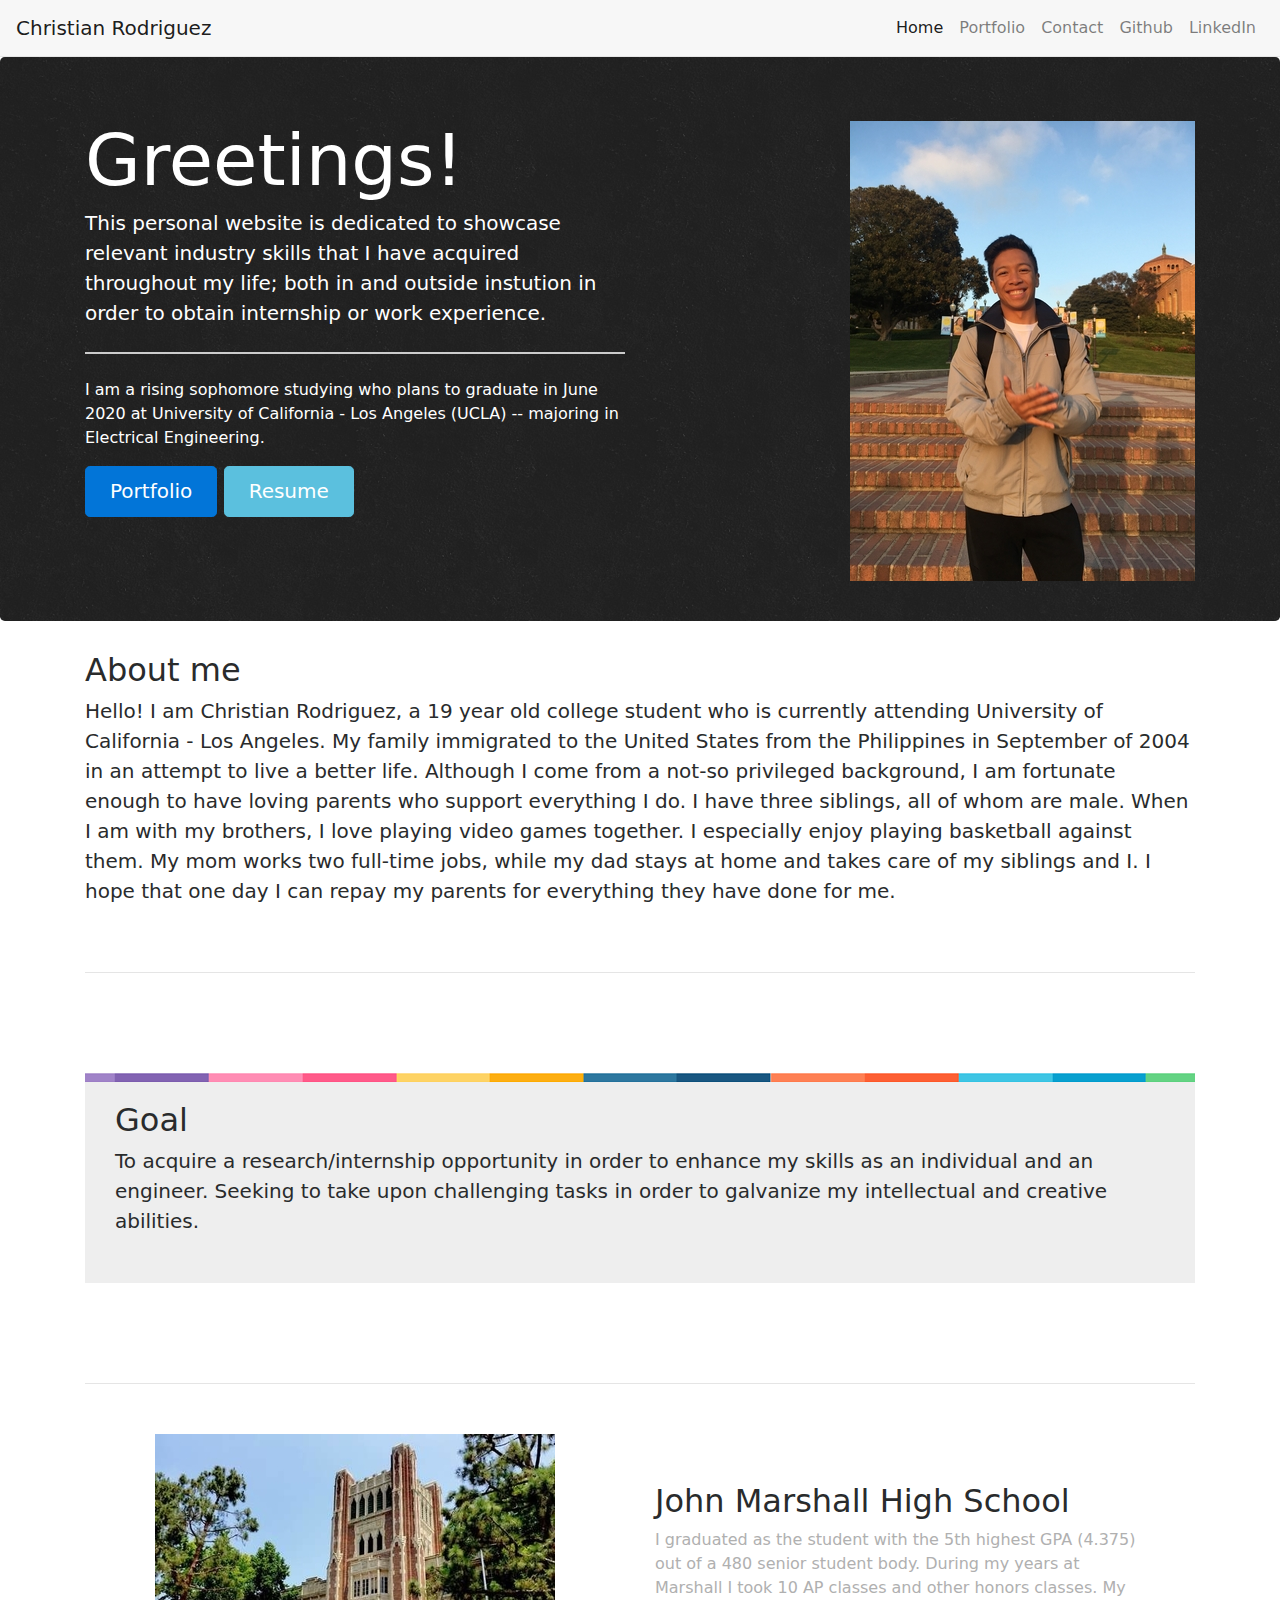
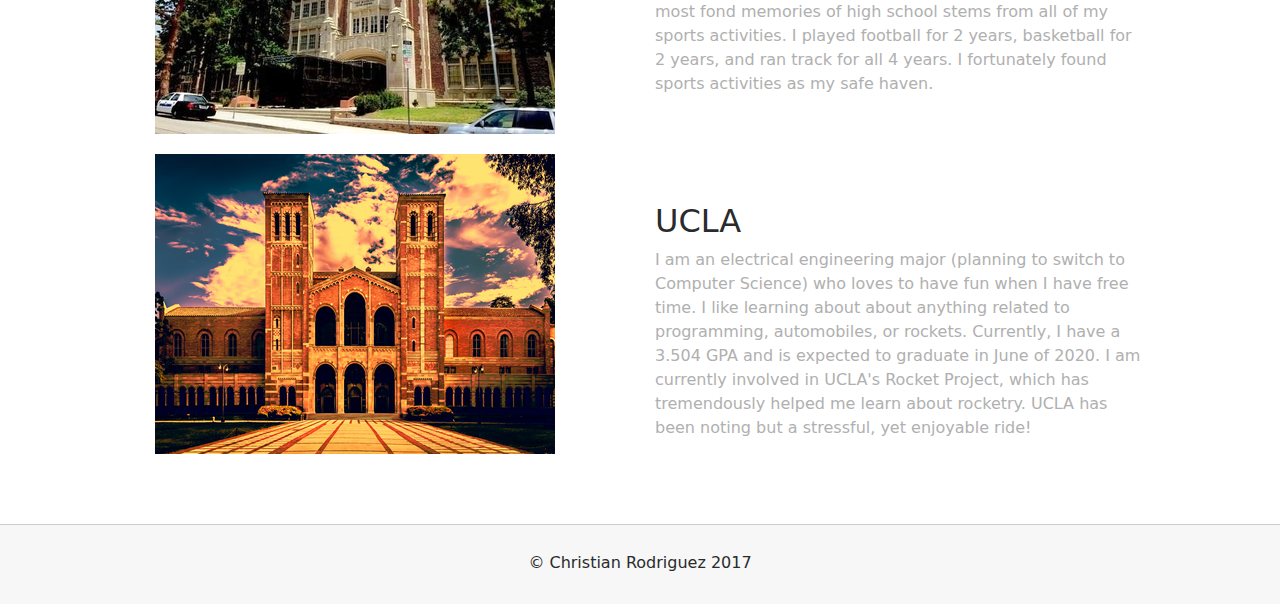
<file: index.html>
<!DOCTYPE html>
<html lang="en">
<head>
    <meta charset="UTF-8">
    <title>Christian Rodriguez</title>
    <link rel="stylesheet" href="src/css/bootstrap.min.css" />
    <link rel="stylesheet" href="src/css/styles.css" />
    <meta name="viewport" content="width=device-width, initial-scale=1">
    <script>
        (function(i,s,o,g,r,a,m){i['GoogleAnalyticsObject']=r;i[r]=i[r]||function(){
            (i[r].q=i[r].q||[]).push(arguments)},i[r].l=1*new Date();a=s.createElement(o),
            m=s.getElementsByTagName(o)[0];a.async=1;a.src=g;m.parentNode.insertBefore(a,m)
        })(window,document,'script','https://www.google-analytics.com/analytics.js','ga');

        ga('create', 'UA-104093098-1', 'auto');
        ga('send', 'pageview');

    </script>
</head>
<body>
<div class="wrapper">
    <!--------NAVBAR -------->
    <nav class="navbar navbar-toggleable-md navbar-light bg-faded fixed-top">
        <button class="navbar-toggler navbar-toggler-right" type="button" data-toggle="collapse" data-target="#navbarNav" aria-controls="navbarNav" aria-expanded="false" aria-label="Toggle navigation">
            <span class="navbar-toggler-icon"></span>
        </button>
        <a class="navbar-brand" href="index.html">Christian Rodriguez</a>
        <div class="collapse navbar-collapse justify-content-end" id="navbarNav">
            <ul class="navbar-nav">
                <li class="nav-item active">
                    <a class="nav-link" href="index.html">Home<span class="sr-only">(current)</span></a>
                </li>
                <li class="nav-item">
                    <a class="nav-link" href="portfolio.html">Portfolio</a>
                </li>
                <li class="nav-item">
                    <a class="nav-link" href="contact.html">Contact</a>
                </li>
                <li class="nav-item">
                    <a class="nav-link" href="https://github.com/christiaanrr" target="_blank">Github</a>
                </li>
                <li class="nav-item">
                    <a class="nav-link" href="https://www.linkedin.com/in/christian-rodriguez-967575124/" target="_blank">LinkedIn</a>
                </li>
            </ul>
        </div>
    </nav>
    <!----- END NAVBAR ------>
    <!----- JUMBOTRON ------->
    <div class="jumbotron">
        <div class="container">
            <div class="row">
                <div class="col-md-6">
                    <h1 class="display-3 greeting">Greetings!</h1>
                    <p class="lead">This personal website is dedicated to showcase relevant industry skills that I have acquired throughout my life; both in and outside instution
                        in order to obtain internship or work experience.</p>
                    <hr class="my-4">
                    <p>I am a rising sophomore studying who plans to graduate in June 2020 at University of California - Los Angeles (UCLA) -- majoring in Electrical Engineering.</p>
                    <p class="lead">
                        <a class="btn btn-primary btn-lg" href="portfolio.html" role="button">Portfolio</a>
                        <a class="btn btn-info btn-lg" href="src/other/ResumeAnon.pdf" download="Christian's Resume">Resume</a>
                    </p>
                </div>
                <div class="col-sm-6 hidden-sm-down">
                    <div class="profile float-right"></div>
                </div>
            </div>
        </div>
    </div>
    <!--- END JUMBOTRON ----->
    <!---- MAIN CONTENT ----->
    <div class="container main-content">
        <div class="row main-row">
            <div class="col-sm-12">
                <h2>About me</h2>
                <p class="lead"> Hello! I am Christian Rodriguez, a 19 year old college student who is currently attending
                    University of California - Los Angeles. My family immigrated to the United States from the Philippines in
                    September of 2004 in an attempt to live a better life. Although I come from a not-so privileged background,
                    I am fortunate enough to have loving parents who support everything I do. I have three siblings, all of
                    whom are male. When I am with my brothers, I love playing video games together. I especially enjoy
                    playing basketball against them. My mom works two full-time jobs, while my dad stays at home and takes
                    care of my siblings and I. I hope that one day I can repay my parents for everything they have done for me.</p>
            </div>
        </div>

        <hr class="hr-1">
        <div class="panel panel-default">
            <div class="row panel-body">
                <div class="col-sm-12 mr-auto">
                    <h2>Goal</h2>
                    <p class="lead">To acquire a research/internship opportunity in order to enhance my skills as an
                        individual and an engineer. Seeking to take upon challenging tasks in order to galvanize my
                        intellectual and creative abilities.</p>
                </div>
            </div>
        </div>

        <hr class="hr-2">
        <div class="row main-row">
            <div class="col-sm-6 hidden-sm-down">
                <div class="jmhs img-fluid rounded"></div>
            </div>
            <div class="col-md-6 ft">
                <h2>John Marshall High School</h2>
                <p>I graduated as the student with the 5th highest GPA (4.375) out of a 480 senior student body.
                    During my years at Marshall I took 10 AP classes and other honors classes. My most fond memories of high school stems from all of my sports activities. I played football for 2 years, basketball
                    for 2 years, and ran track for all 4 years. I fortunately found sports activities as my safe haven.</p>
            </div>
        </div>

        <div class="row main-row">
            <div class="col-sm-6 hidden-sm-down">
                <div class="ucla img-fluid rounded float-lg-right"></div>
            </div>
            <div class="col-md-6 ft">
                <h2>UCLA</h2>
                <p>I am an electrical engineering major (planning to switch to Computer Science) who loves to have
                    fun when I have free time. I like learning about about anything related to programming, automobiles,
                    or rockets. Currently, I have a 3.504 GPA and is expected to graduate in June of 2020.
                    I am currently involved in UCLA's Rocket Project, which has tremendously helped me learn about
                    rocketry. UCLA has been noting but a stressful, yet enjoyable ride!</p>
            </div>
        </div>
    </div>
    <!--- END MAIN CONTENT -->
</div>
<!------ FOOTER --------->
<footer class="bg-faded mt-5">
    <div class="container-fluid py-3">
        <div class="row justify-content-center">
            &copy; Christian Rodriguez 2017
        </div>
    </div>
</footer>
<!---- END FOOTER ------->
<script src="src/js/tether.min.js"></script>
<script src="src/js/jquery.min.js"></script>
<script src="src/js/bootstrap.min.js"></script>
</body>
</html>
</file>
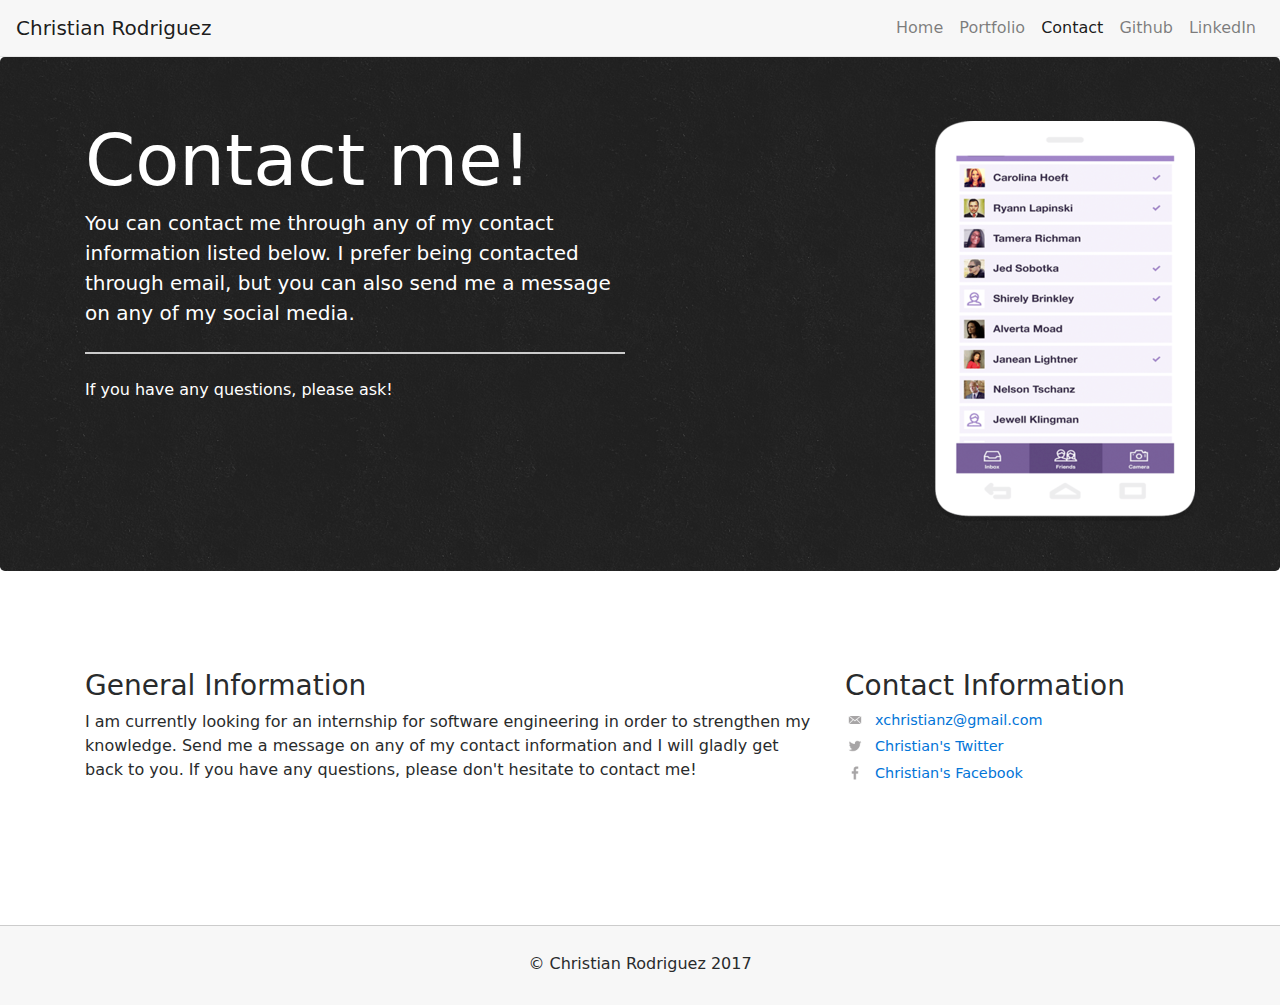
<file: contact.html>
<!DOCTYPE html>
<html lang="en">
<head>
    <meta charset="UTF-8">
    <title>Contact Page</title>
    <link rel="stylesheet" href="src/css/bootstrap.min.css" />
    <link rel="stylesheet" href="src/css/styles.css" />
    <meta name="viewport" content="width=device-width, initial-scale=1">
    <script>
        (function(i,s,o,g,r,a,m){i['GoogleAnalyticsObject']=r;i[r]=i[r]||function(){
            (i[r].q=i[r].q||[]).push(arguments)},i[r].l=1*new Date();a=s.createElement(o),
            m=s.getElementsByTagName(o)[0];a.async=1;a.src=g;m.parentNode.insertBefore(a,m)
        })(window,document,'script','https://www.google-analytics.com/analytics.js','ga');

        ga('create', 'UA-104093098-1', 'auto');
        ga('send', 'pageview');

    </script>
</head>
<body>
<div class="wrapper">
    <!--------NAVBAR -------->
    <nav class="navbar navbar-toggleable-md navbar-light bg-faded fixed-top">
        <button class="navbar-toggler navbar-toggler-right" type="button" data-toggle="collapse" data-target="#navbarNav" aria-controls="navbarNav" aria-expanded="false" aria-label="Toggle navigation">
            <span class="navbar-toggler-icon"></span>
        </button>
        <a class="navbar-brand" href="index.html">Christian Rodriguez</a>
        <div class="collapse navbar-collapse justify-content-end" id="navbarNav">
            <ul class="navbar-nav">
                <li class="nav-item">
                    <a class="nav-link" href="index.html">Home</a>
                </li>
                <li class="nav-item">
                    <a class="nav-link" href="portfolio.html">Portfolio</a>
                </li>
                <li class="nav-item active">
                    <a class="nav-link" href="contact.html">Contact<span class="sr-only">(current)</span></a>
                </li>
                <li class="nav-item">
                    <a class="nav-link" href="https://github.com/christiaanrr" target="_blank">Github</a>
                </li>
                <li class="nav-item">
                    <a class="nav-link" href="https://www.linkedin.com/in/christian-rodriguez-967575124/" target="_blank">LinkedIn</a>
                </li>
            </ul>
        </div>
    </nav>
    <!----- END NAVBAR ------>
    <!----- JUMBOTRON ------->
    <div class="jumbotron">
        <div class="container">
            <div class="row">
                <div class="col-md-6">
                    <h1 class="display-3 greeting">Contact me!</h1>
                    <p class="lead">You can contact me through any of my contact information listed below.
                        I prefer being contacted through email, but you can also send me a message on any of my
                        social media.</p>
                    <hr class="my-4">
                    <p>If you have any questions, please ask!</p>
                </div>
                <div class="col-sm-6 hidden-sm-down">
                    <div class="device float-right"></div>
                </div>
            </div>
        </div>
    </div>
    <!---- END JUMBOTRON ---->
    <!----- MAIN CONTENT ---->
    <div class="container contact">
        <div class="row">
            <div class="col-sm-8">
                <h3>General Information</h3>
                <p>I am currently looking for an internship for software engineering in order to strengthen my knowledge.
                    Send me a message on any of my contact information and I will gladly get back to you. If you have any questions,
                    please don't hesitate to contact me!</p>
            </div>
            <div class="col-sm-4">
                <h3>Contact Information</h3>
                <ul class="contact-info">
                    <li class="email"><a href="mailto:xchristianz@gmail.com" title="Christian's Email">xchristianz@gmail.com</a></li>
                    <li class="twitter"><a href="http://twitter.com/intent/tweet?screen_name=christiaanrr" title="Tweet Christian">Christian's Twitter</a></li>
                    <li class="facebook"><a href="https://www.facebook.com/christiaanrr" title="Facebook Christian">Christian's Facebook</a></li>
                </ul>
            </div>
        </div>
    </div>
    <!--- END MAIN CONTENT -->
</div>
<!------ FOOTER --------->
<footer class="bg-faded mt-5">
    <div class="container-fluid py-3">
        <div class="row justify-content-center">
            &copy; Christian Rodriguez 2017
        </div>
    </div>
</footer>
<!---- END FOOTER ------->
<script src="src/js/tether.min.js"></script>
<script src="src/js/jquery.min.js"></script>
<script src="src/js/bootstrap.min.js"></script>
</body>
</html>
</file>
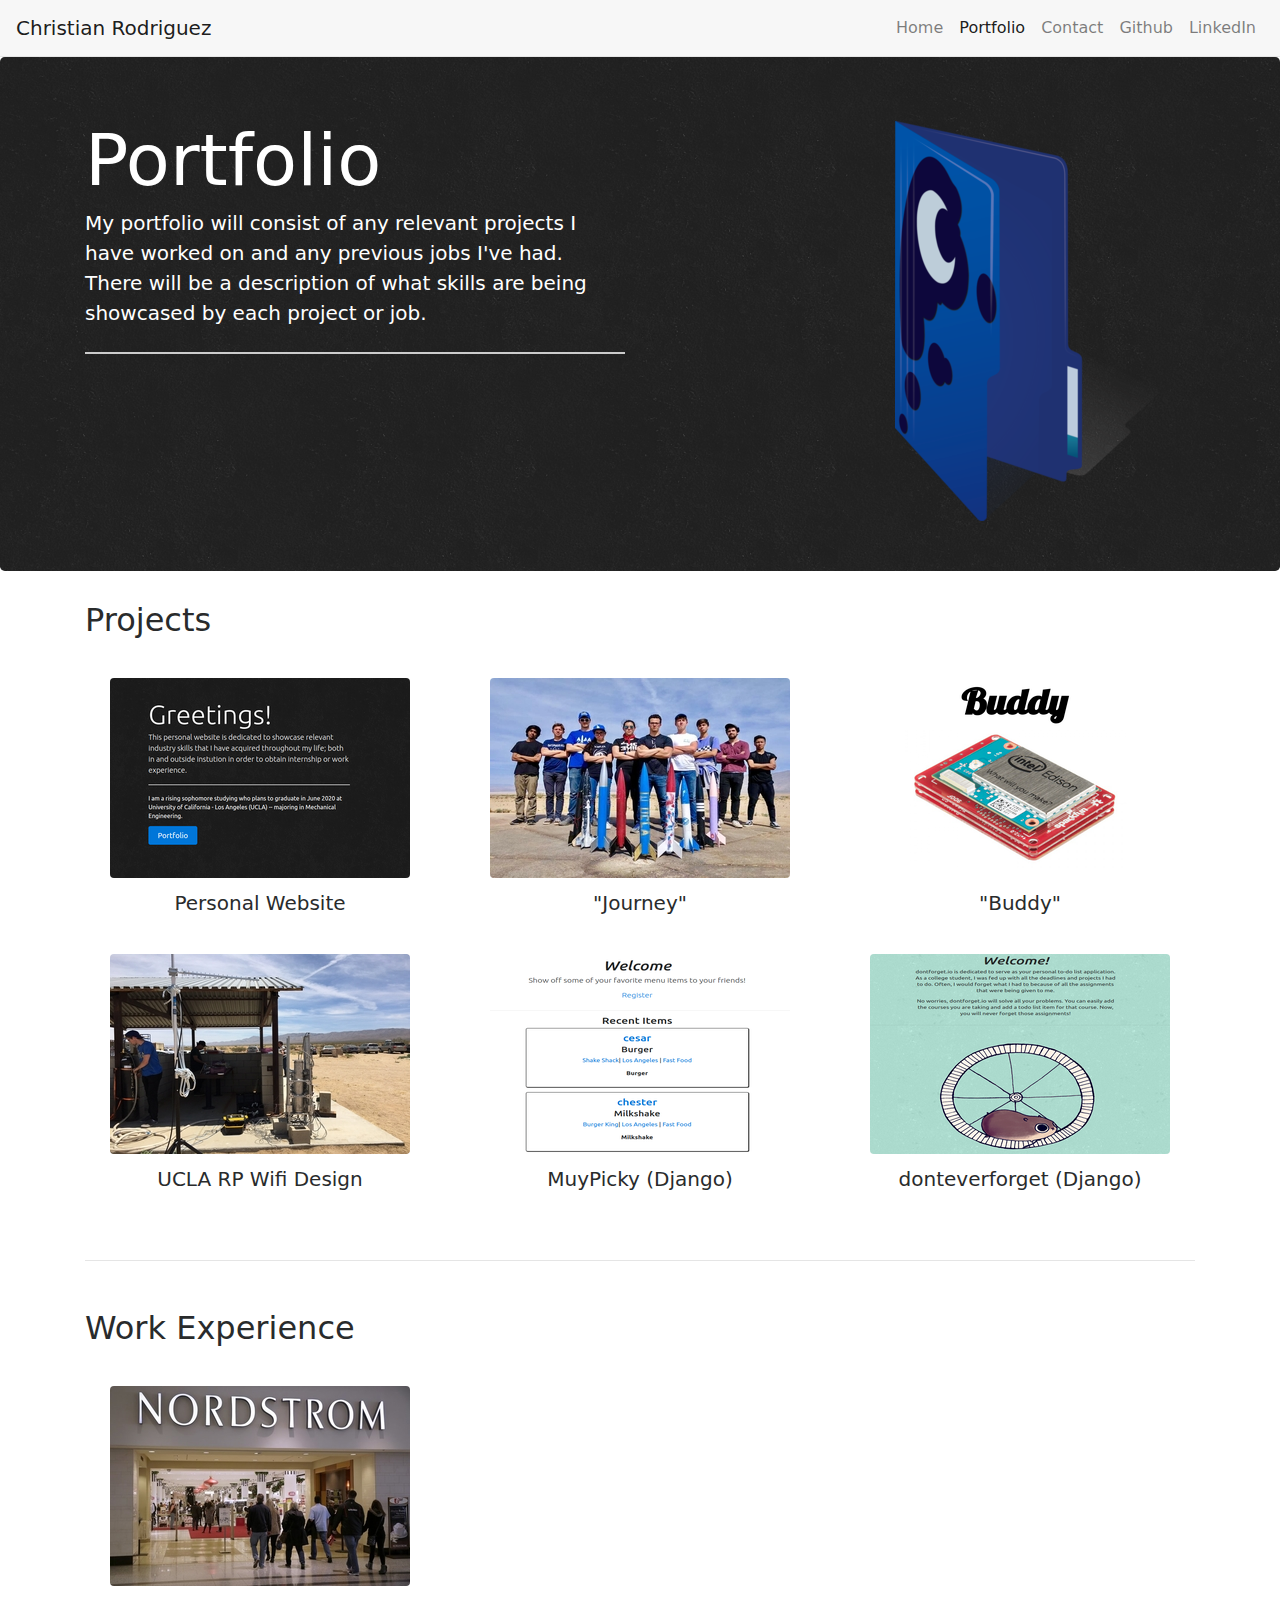
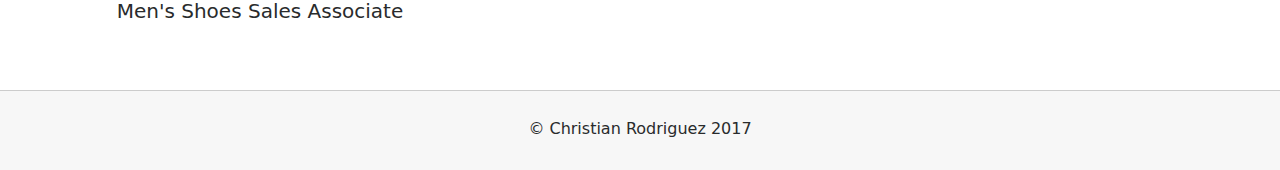
<file: portfolio.html>
<!DOCTYPE html>
<html lang="en">
<head>
    <meta charset="UTF-8">
    <title>Portfolio Page</title>
    <link rel="stylesheet" href="src/css/bootstrap.min.css" />
    <link rel="stylesheet" href="src/css/styles.css" />
    <meta name="viewport" content="width=device-width, initial-scale=1">
    <script>
        (function(i,s,o,g,r,a,m){i['GoogleAnalyticsObject']=r;i[r]=i[r]||function(){
            (i[r].q=i[r].q||[]).push(arguments)},i[r].l=1*new Date();a=s.createElement(o),
            m=s.getElementsByTagName(o)[0];a.async=1;a.src=g;m.parentNode.insertBefore(a,m)
        })(window,document,'script','https://www.google-analytics.com/analytics.js','ga');

        ga('create', 'UA-104093098-1', 'auto');
        ga('send', 'pageview');

    </script>
</head>
<body>
<div class="wrapper">
    <!--------NAVBAR -------->
    <nav class="navbar navbar-toggleable-md navbar-light bg-faded fixed-top">
        <button class="navbar-toggler navbar-toggler-right" type="button" data-toggle="collapse" data-target="#navbarNav" aria-controls="navbarNav" aria-expanded="false" aria-label="Toggle navigation">
            <span class="navbar-toggler-icon"></span>
        </button>
        <a class="navbar-brand" href="index.html">Christian Rodriguez</a>
        <div class="collapse navbar-collapse justify-content-end" id="navbarNav">
            <ul class="navbar-nav">
                <li class="nav-item">
                    <a class="nav-link" href="index.html">Home</a>
                </li>
                <li class="nav-item active">
                    <a class="nav-link" href="portfolio.html">Portfolio<span class="sr-only">(current)</span></a>
                </li>
                <li class="nav-item">
                    <a class="nav-link" href="contact.html">Contact</a>
                </li>
                <li class="nav-item">
                    <a class="nav-link" href="https://github.com/christiaanrr" target="_blank">Github</a>
                </li>
                <li class="nav-item">
                    <a class="nav-link" href="https://www.linkedin.com/in/christian-rodriguez-967575124/" target="_blank">LinkedIn</a>
                </li>
            </ul>
        </div>
    </nav>
    <!----- END NAVBAR ------>
    <!----- JUMBOTRON ------->
    <div class="jumbotron">
        <div class="container">
            <div class="row">
                <div class="col-md-6">
                    <h1 class="display-3 greeting">Portfolio</h1>
                    <p class="lead">My portfolio will consist of any relevant projects I have worked on and
                     any previous jobs I've had. There will be a description of what skills are being showcased
                     by each project or job.</p>
                    <hr class="my-4">
                </div>
                <div class="col-sm-6 hidden-sm-down">
                    <div class="folder float-right"></div>
                </div>
            </div>
        </div>
    </div>
    <!---- END JUMBOTRON ---->
    <!----- MAIN CONTENT ---->
    <div class="container">
        <h2 class="text-lg-left text-center project-heading">Projects</h2>
        <div class="row">
            <div class="col-sm-4">
                <a href="portfolio/website.html" title="Personal Website">
                    <img src="src/img/project-website.png" alt="Personal Website" class="project-img d-block mx-auto rounded"/>
                </a>
                <p class="lead project-caption text-lg-center">Personal Website</p>
            </div>
            <div class="col-sm-4">
                <a href="portfolio/journey.html" title="Journey">
                    <img src="src/img/rocket-team.jpg" alt="Journey" class="project-img d-block mx-auto rounded"/>
                </a>
                <p class="lead project-caption text-lg-center">"Journey"</p>
            </div>
            <div class="col-sm-4">
                <a href="portfolio/buddy.html" title="Buddy">
                    <img src="src/img/buddy.png" alt="Buddy" class="project-img d-block mx-auto rounded"/>
                </a>
                <p class="lead project-caption text-lg-center">"Buddy"</p>
            </div>
        </div>
        <div class="row">
            <div class="col-sm-4">
                <a href="portfolio/wifi.html" title="Wifi Design">
                    <img src="src/img/wifi-system.jpg" alt="Wifi Design" class="project-img d-block mx-auto rounded"/>
                </a>
                <p class="lead project-caption text-lg-center">UCLA RP Wifi Design</p>
            </div>
            <div class="col-sm-4">
                <a href="portfolio/muypicky.html" title="MuyPicky">
                    <img src="src/img/muypicky.png" alt="MuyPicky" class="project-img d-block mx-auto rounded"/>
                </a>
                <p class="lead project-caption text-lg-center">MuyPicky (Django)</p>
            </div>
            <div class="col-sm-4">
                <a href="portfolio/donteverforget.html" title="donteverforget">
                    <img src="src/img/donteverforget.png" alt="donteverforget" class="project-img d-block mx-auto rounded"/>
                </a>
                <p class="lead project-caption text-lg-center">donteverforget (Django)</p>
            </div>
        </div>
        <hr class="hr-3"/>
        <h2 class="text-lg-left text-center project-heading">Work Experience</h2>
        <div class="row">
            <div class="col-sm-4">
                <a href="portfolio/nordstrom.html" title="Nordstrom">
                    <img src="src/img/nordstrom.jpg" alt="Nordstrom" class="project-img d-block mx-auto rounded"/>
                </a>
                <p class="lead project-caption text-lg-center">Men's Shoes Sales Associate</p>
            </div>
        </div>
    </div>
    <!--- END MAIN CONTENT -->
</div>
<!------ FOOTER --------->
<footer class="bg-faded mt-5">
    <div class="container-fluid py-3">
        <div class="row justify-content-center">
            &copy; Christian Rodriguez 2017
        </div>
    </div>
</footer>
<!---- END FOOTER ------->
<script src="src/js/tether.min.js"></script>
<script src="src/js/jquery.min.js"></script>
<script src="src/js/bootstrap.min.js"></script>
</body>
</html>
</file>
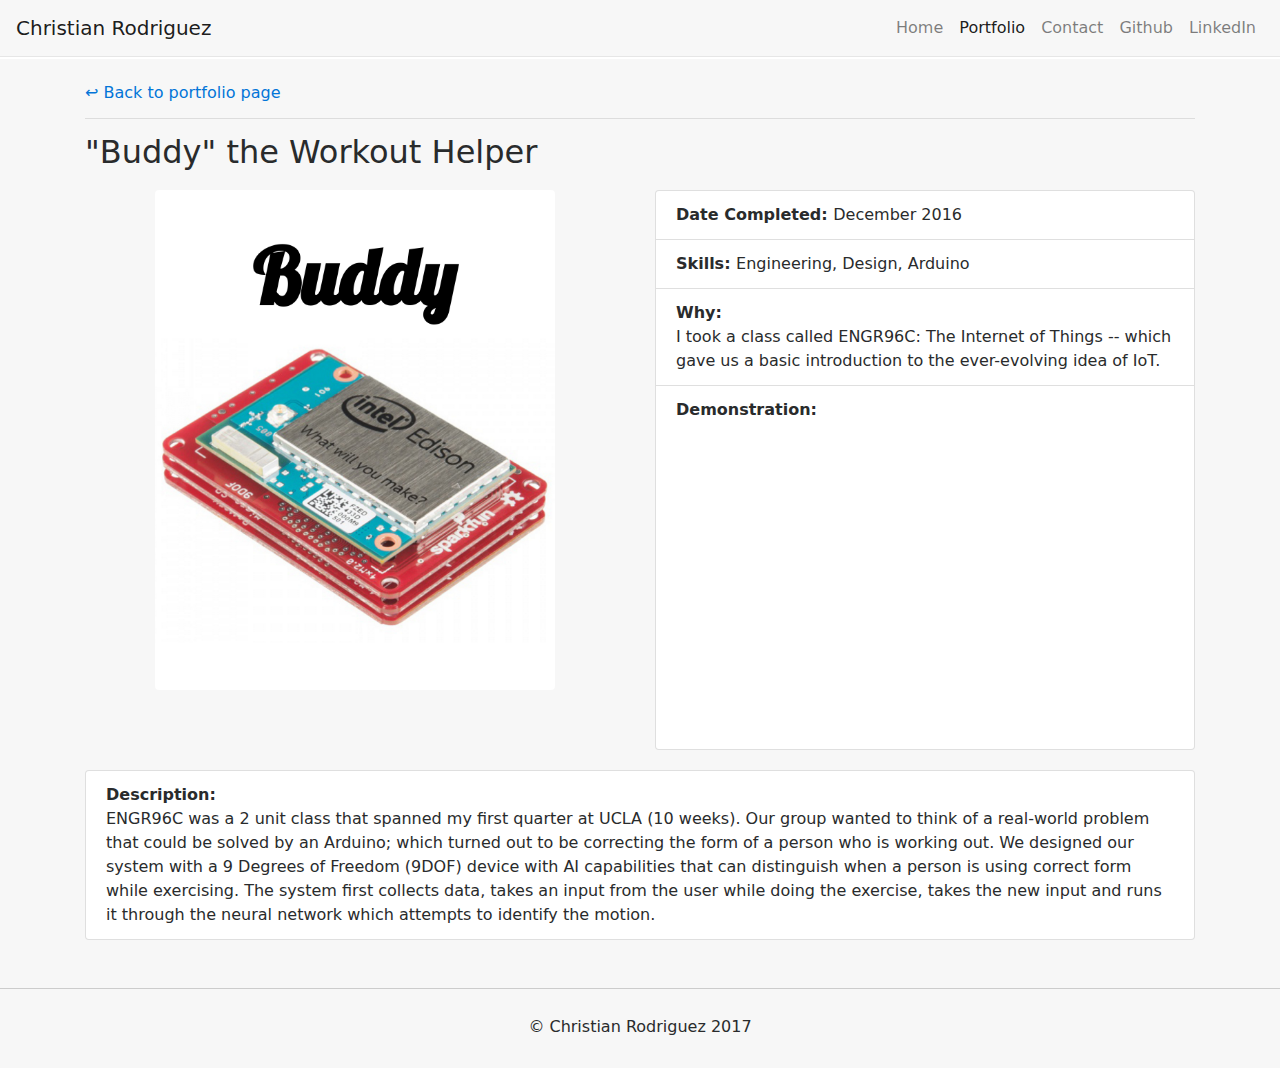
<file: portfolio/buddy.html>
<!DOCTYPE html>
<html lang="en">
<head>
    <meta charset="UTF-8">
    <title>Buddy</title>
    <link rel="stylesheet" href="../src/css/bootstrap.min.css" />
    <link rel="stylesheet" href="../src/css/styles.css" />
    <meta name="viewport" content="width=device-width, initial-scale=1">
    <script>
        (function(i,s,o,g,r,a,m){i['GoogleAnalyticsObject']=r;i[r]=i[r]||function(){
            (i[r].q=i[r].q||[]).push(arguments)},i[r].l=1*new Date();a=s.createElement(o),
            m=s.getElementsByTagName(o)[0];a.async=1;a.src=g;m.parentNode.insertBefore(a,m)
        })(window,document,'script','https://www.google-analytics.com/analytics.js','ga');

        ga('create', 'UA-104093098-1', 'auto');
        ga('send', 'pageview');

    </script>
</head>
<body>
<div class="wrapper bg-faded">
    <!--------NAVBAR -------->
    <nav class="navbar navbar-toggleable-md navbar-light bg-faded fixed-top">
        <button class="navbar-toggler navbar-toggler-right" type="button" data-toggle="collapse" data-target="#navbarNav" aria-controls="navbarNav" aria-expanded="false" aria-label="Toggle navigation">
            <span class="navbar-toggler-icon"></span>
        </button>
        <a class="navbar-brand" href="../index.html">Christian Rodriguez</a>
        <div class="collapse navbar-collapse justify-content-end" id="navbarNav">
            <ul class="navbar-nav">
                <li class="nav-item">
                    <a class="nav-link" href="../index.html">Home</a>
                </li>
                <li class="nav-item active">
                    <a class="nav-link" href="../portfolio.html">Portfolio<span class="sr-only">(current)</span></a>
                </li>
                <li class="nav-item">
                    <a class="nav-link" href="../contact.html">Contact</a>
                </li>
                <li class="nav-item">
                    <a class="nav-link" href="https://github.com/christiaanrr" target="_blank">Github</a>
                </li>
                <li class="nav-item">
                    <a class="nav-link" href="https://www.linkedin.com/in/christian-rodriguez-967575124/" target="_blank">LinkedIn</a>
                </li>
            </ul>
        </div>
    </nav>
    <!----- END NAVBAR ------>
    <!----- MAIN CONTENT ---->
    <div class="container website">
        <a href="../portfolio.html"><h6 class="back-link">&hookleftarrow; Back to portfolio page</h6></a>
        <hr/>
        <h2 class="text-lg-left text-center project-heading">"Buddy" the Workout Helper</h2>
        <div class="row">
            <div class="col-sm-6">
                <img src="../src/img/ss-buddy.png" alt="Buddy the Workout Helper" class="img-fluid rounded ss-buddy d-block mx-auto"/>
            </div>
            <div class="col-sm-6">
                <ul class="list-group list-portfolio">
                    <li class="list-group-item"><span class="font-weight-bold">Date Completed&colon;&nbsp;</span>December 2016</li>
                    <li class="list-group-item"><span class="font-weight-bold">Skills&colon;&nbsp;</span>Engineering, Design, Arduino</li>
                    <li class="list-group-item"><span class="font-weight-bold">Why&colon;&nbsp;</span>I took a class called
                        ENGR96C: The Internet of Things -- which gave us a basic introduction to the ever-evolving idea of IoT.</li>
                    <li class="list-group-item"><span class="font-weight-bold">Demonstration&colon;&nbsp;</span>
                        <a href="https://youtu.be/LdW97plOAgw" target="_blank"><span class="hidden-xl-down yt-link">Buddy's </span></a>
                        <iframe width="560" height="315" class="yt-video" src="https://www.youtube.com/embed/N7ZowiQPUgc" frameborder="0" allowfullscreen></iframe></li>
                </ul>
            </div>
        </div>
        <div class="row">
            <div class="col-sm-12">
                <ul class="list-group portfolio-description">
                    <li class="list-group-item"><span class="font-weight-bold">Description&colon;&nbsp;</span>
                        ENGR96C was a 2 unit class that spanned my first quarter at UCLA (10 weeks). Our group wanted to
                     think of a real-world problem that could be solved by an Arduino; which turned out to be correcting
                     the form of a person who is working out. We designed our system with a 9 Degrees of Freedom (9DOF)
                     device with AI capabilities that can distinguish when a person is using correct form while exercising.
                     The system first collects data, takes an input from the user while doing the exercise, takes the new
                     input and runs it through the neural network which attempts to identify the motion.</li>
                </ul>
            </div>
        </div>
    </div>
    <!--- END MAIN CONTENT -->
</div>
<!------ FOOTER --------->
<footer class="bg-faded mt-5">
    <div class="container-fluid py-3">
        <div class="row justify-content-center">
            &copy; Christian Rodriguez 2017
        </div>
    </div>
</footer>
<!---- END FOOTER ------->
<script src="../src/js/tether.min.js"></script>
<script src="../src/js/jquery.min.js"></script>
<script src="../src/js/bootstrap.min.js"></script>
</body>
</html>
</file>
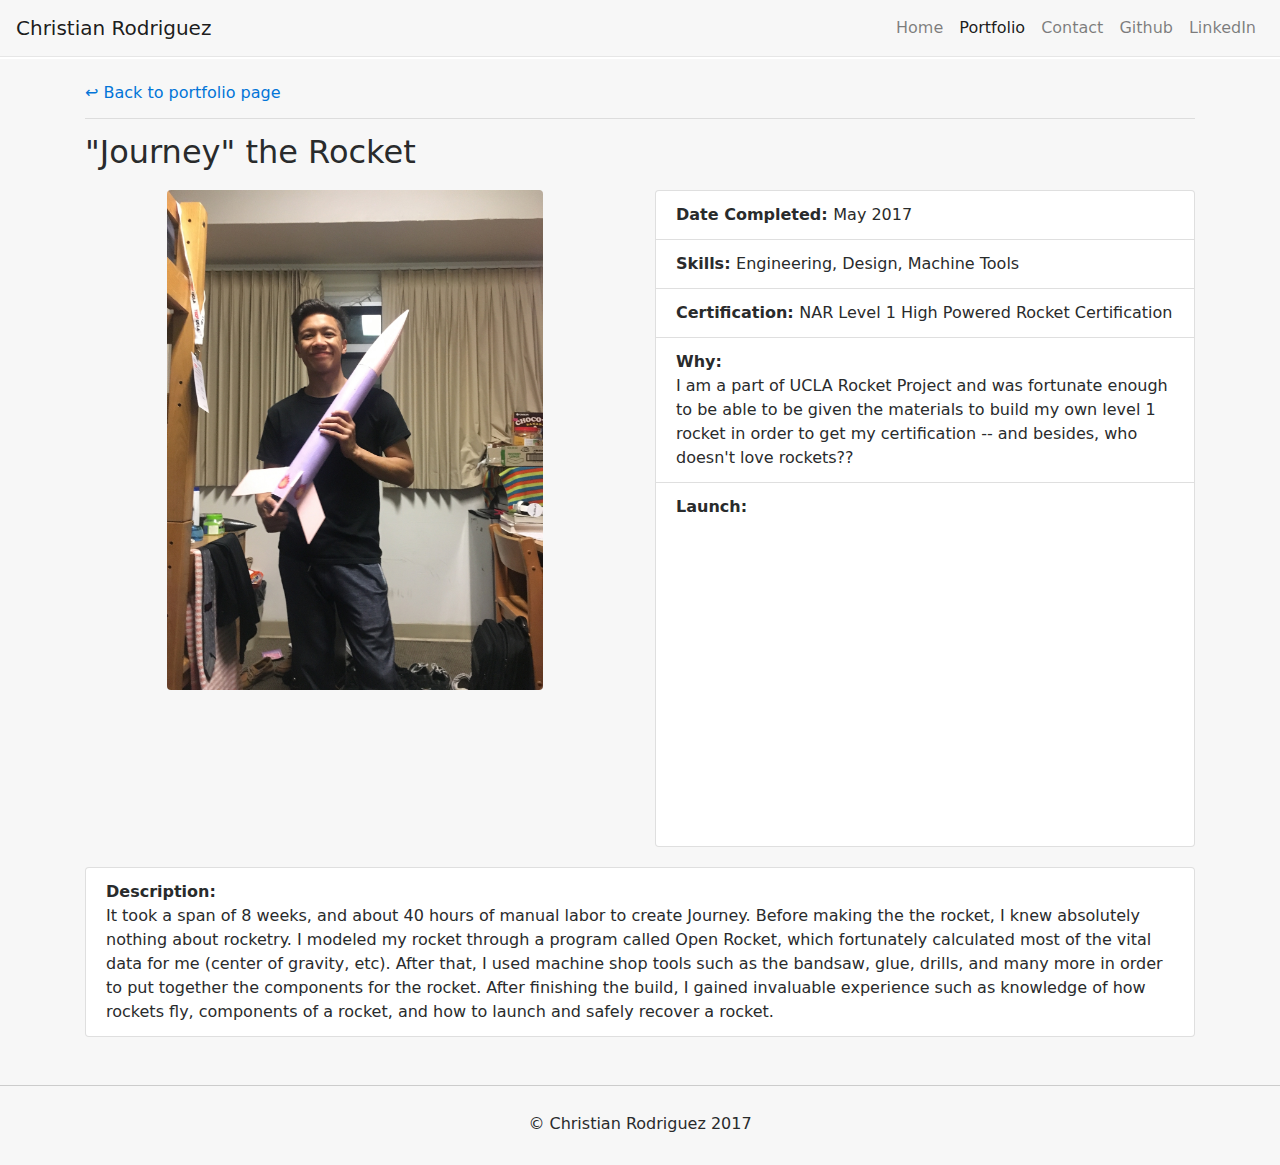
<file: portfolio/journey.html>
<!DOCTYPE html>
<html lang="en">
<head>
    <meta charset="UTF-8">
    <title>Journey</title>
    <link rel="stylesheet" href="../src/css/bootstrap.min.css" />
    <link rel="stylesheet" href="../src/css/styles.css" />
    <meta name="viewport" content="width=device-width, initial-scale=1">
    <script>
        (function(i,s,o,g,r,a,m){i['GoogleAnalyticsObject']=r;i[r]=i[r]||function(){
            (i[r].q=i[r].q||[]).push(arguments)},i[r].l=1*new Date();a=s.createElement(o),
            m=s.getElementsByTagName(o)[0];a.async=1;a.src=g;m.parentNode.insertBefore(a,m)
        })(window,document,'script','https://www.google-analytics.com/analytics.js','ga');

        ga('create', 'UA-104093098-1', 'auto');
        ga('send', 'pageview');

    </script>
</head>
<body>
<div class="wrapper bg-faded">
    <!--------NAVBAR -------->
    <nav class="navbar navbar-toggleable-md navbar-light bg-faded fixed-top">
        <button class="navbar-toggler navbar-toggler-right" type="button" data-toggle="collapse" data-target="#navbarNav" aria-controls="navbarNav" aria-expanded="false" aria-label="Toggle navigation">
            <span class="navbar-toggler-icon"></span>
        </button>
        <a class="navbar-brand" href="../index.html">Christian Rodriguez</a>
        <div class="collapse navbar-collapse justify-content-end" id="navbarNav">
            <ul class="navbar-nav">
                <li class="nav-item">
                    <a class="nav-link" href="../index.html">Home</a>
                </li>
                <li class="nav-item active">
                    <a class="nav-link" href="../portfolio.html">Portfolio<span class="sr-only">(current)</span></a>
                </li>
                <li class="nav-item">
                    <a class="nav-link" href="../contact.html">Contact</a>
                </li>
                <li class="nav-item">
                    <a class="nav-link" href="https://github.com/christiaanrr" target="_blank">Github</a>
                </li>
                <li class="nav-item">
                    <a class="nav-link" href="https://www.linkedin.com/in/christian-rodriguez-967575124/" target="_blank">LinkedIn</a>
                </li>
            </ul>
        </div>
    </nav>
    <!----- END NAVBAR ------>
    <!----- MAIN CONTENT ---->
    <div class="container website">
        <a href="../portfolio.html"><h6 class="back-link">&hookleftarrow; Back to portfolio page</h6></a>
        <hr/>
        <h2 class="text-lg-left text-center project-heading">"Journey" the Rocket</h2>
        <div class="row">
            <div class="col-sm-6">
                <img src="../src/img/rocket.jpg" alt="Journey the Rocket" class="img-fluid rounded ss-journey d-block mx-auto"/>
            </div>
            <div class="col-sm-6">
                <ul class="list-group list-portfolio">
                    <li class="list-group-item"><span class="font-weight-bold">Date Completed&colon;&nbsp;</span>May 2017</li>
                    <li class="list-group-item"><span class="font-weight-bold">Skills&colon;&nbsp;</span>Engineering, Design, Machine Tools</li>
                    <li class="list-group-item"><span class="font-weight-bold">Certification&colon;&nbsp;</span>NAR Level 1 High Powered Rocket Certification</li>
                    <li class="list-group-item"><span class="font-weight-bold">Why&colon;&nbsp;</span>I am a part of UCLA Rocket Project and was
                        fortunate enough to be able to be given the materials to build my own level 1 rocket in order to get my certification -- and besides,
                        who doesn't love rockets??</li>
                    <li class="list-group-item"><span class="font-weight-bold">Launch&colon;&nbsp;</span>
                        <a href="https://youtu.be/LdW97plOAgw" target="_blank"><span class="hidden-xl-down yt-link">Journey's Launch</span></a>
                        <iframe width="560" height="315" class="yt-video" src="https://www.youtube.com/embed/LdW97plOAgw" frameborder="0" allowfullscreen></iframe></li>
                </ul>
            </div>
        </div>
        <div class="row">
            <div class="col-sm-12">
                <ul class="list-group portfolio-description">
                    <li class="list-group-item"><span class="font-weight-bold">Description&colon;&nbsp;</span>
                        It took a span of 8 weeks, and about 40 hours of manual labor to create Journey. Before making the
                        the rocket, I knew absolutely nothing about rocketry. I modeled my rocket through a program called
                        Open Rocket, which fortunately calculated most of the vital data for me (center of gravity, etc).
                        After that, I used machine shop tools such as the bandsaw, glue, drills, and many more in order to
                        put together the components for the rocket. After finishing the build, I gained invaluable experience
                        such as knowledge of how rockets fly, components of a rocket, and how to launch and safely recover
                        a rocket.</li>
                </ul>
            </div>
        </div>
    </div>
    <!--- END MAIN CONTENT -->
</div>
<!------ FOOTER --------->
<footer class="bg-faded mt-5">
    <div class="container-fluid py-3">
        <div class="row justify-content-center">
            &copy; Christian Rodriguez 2017
        </div>
    </div>
</footer>
<!---- END FOOTER ------->
<script src="../src/js/tether.min.js"></script>
<script src="../src/js/jquery.min.js"></script>
<script src="../src/js/bootstrap.min.js"></script>
</body>
</html>
</file>
<file: src/css/styles.css>
/**************************
LAYOUT
 **************************/
html,
body {
    height: 100%;
}
.wrapper {
    min-height: 100%;
    height: auto !important;
    /* Negative indent footer by its height */
    margin: 0 auto -80px;
    /* Pad bottom by footer height */
}

.wrapper:after {
    content: "";
    display: block;
}

footer, .wrapper:after {
    height: 80px;
}

hr.my-4 {
    border: 1px solid #ccc;
}



/**************************
NAVBAR
 **************************/
.navbar {
    border-bottom: 1px solid #e6e6e6;
}



/**************************
JUMBOTRON
 **************************/
.jumbotron {
    padding-bottom: 0;
    margin-top: 57px;
    background: url('../img/dark_wall.png') repeat;
    color: #fff;
}

.profile {
    width: 345px;
    height: 500px;
    background: url('../img/christian.jpg') no-repeat;
}



/**************************
MAIN CONTENT
 **************************/
.main-row {
    margin-bottom: 20px;
}

.jmhs {
    width: 100%;
    height: 300px;
    background: url('../img/jmhs.jpg') no-repeat;
    background-position-x: center;
}

.ucla {
    width: 100%;
    height: 300px;
    background: url('../img/ucla.jpg') no-repeat;
    background-position-x: center;
}

.ft {
    padding-top: 50px;
}

.ft p {
    width: 90%;
    color: #b0b0b0
}

.panel {
    background-color: #eeeeee;
    background-image: url('../img/form-panel-bg.png');
    background-repeat: repeat-x;
    border-bottom: solid 1px #eee;
    padding: 30px 30px;
    margin: 100px 0;
}

.hr-1 {
   margin-top: 50px;
}

.hr-2 {
    margin-bottom: 50px;
}

.hr-3 {
    margin: 50px 0;
}



/**************************
FOOTER
 **************************/
footer {
    padding: 10px 0;
    border-top: 1px solid #ccc;
}



/**************************
PAGE: CONTACT
 **************************/
.device {
    width: 260px;
    height: 400px;
    background: url('../img/device.png') no-repeat;
    margin-bottom: 50px;
}

.container.contact {
    margin-top: 100px;
}

.contact-info {
    list-style: none;
    padding: 0;
    margin: 0;
    font-size: 0.9em;
}

.contact-info a{
    display:block;
    min-height: 20px;
    background-repeat: no-repeat;
    background-size: 20px 20px;
    padding: 0 0 0 30px;
    margin: 0 0 5px;
}

.contact-info li.email a {
    background-image: url('../img/mail.png');
}

.contact-info li.twitter a {
    background-image: url('../img/twitter.png');
}

.contact-info li.facebook a {
    background-image: url('../img/facebook.png');
}



/**************************
PAGE: PORTFOLIO
 **************************/
.folder {
    width: 300px;
    height: 400px;
    background: url('../img/folder.png') no-repeat;
    margin-bottom: 50px;
}

.project-img {
    margin: 20px 0 10px 0;
}

.project-img:hover {
    border: 1px solid #ccc;
    box-shadow: 3px 3px 2px #ccc;
}

.project-heading {
    margin-bottom: 20px;
}

.container.website {
    margin-top: 59px;
}

.back-link {
    padding-top: 25px;
}

.portfolio-description {
    margin-top: 20px;
}

.ss-journey,
.ss-wifi,
.ss-nordstrom,
.ss-buddy {
    height: 500px;
}



/**************************
MEDIA QUERIES
 **************************/
@media (max-width: 1199px) {
    .ft {
        padding-top: 25px;
    }
}

@media (max-width: 991px) {
    .jumbotron {
        padding-top: 60px;
        padding-bottom: 20px;
        background-position: 10% 10%;
    }

    .ft {
        padding-top: 12px;
    }

    .ft p {
        width: auto;
    }

    .device,
    .folder {
        margin-top: 28px;
    }

    .folder {
        margin-top: 0;
    }

    .project-img {
        width: 220px;
    }

}

@media (max-width: 767px) {
    .navbar {
        min-height: 60px;
    }

    .jumbotron {
        padding-top: 80px;
        margin-bottom: 32px;
    }

    .lead {
        margin-bottom: 40px;
    }

    .ft {
        margin-bottom: 16px;
    }

    .project-img {
        padding: 0 5px;
        width: 170px;
    }

    .project-caption {
        padding: 0 5px;
        font-size: 1.13em;
    }

    .ss-website {
        height: 390px;
    }

    .ss-wifi {
        height: 315px;
    }

    .ss-nordstrom,
    .ss-buddy {
        height: 387px;
    }

    .yt-video {
        display: none;
    }

    .yt-link {
        display: block !important;
    }
}

@media (max-width: 576px) {
    .greeting {
        font-size: 3.5em;
    }

    .project-img {
        width: 290px;
        padding: 0;
        margin: 0;
    }

    .project-caption {
        text-align: center;
        padding: 0 5px;
        font-size: 1.5em;
    }

    .list-portfolio {
        margin-top: 20px;
    }

    .yt-video {
        display: block;
    }


    .ss-wifi,
    .ss-nordstrom,
    .ss-buddy,
    .ss-journey,
    .ss-website {
        height: 400px !important;
    }
}

@media (max-width: 320px) {
    .yt-video {
        display: none;
    }

    .yt-link {
        display: block !important;
    }
}
</file>
